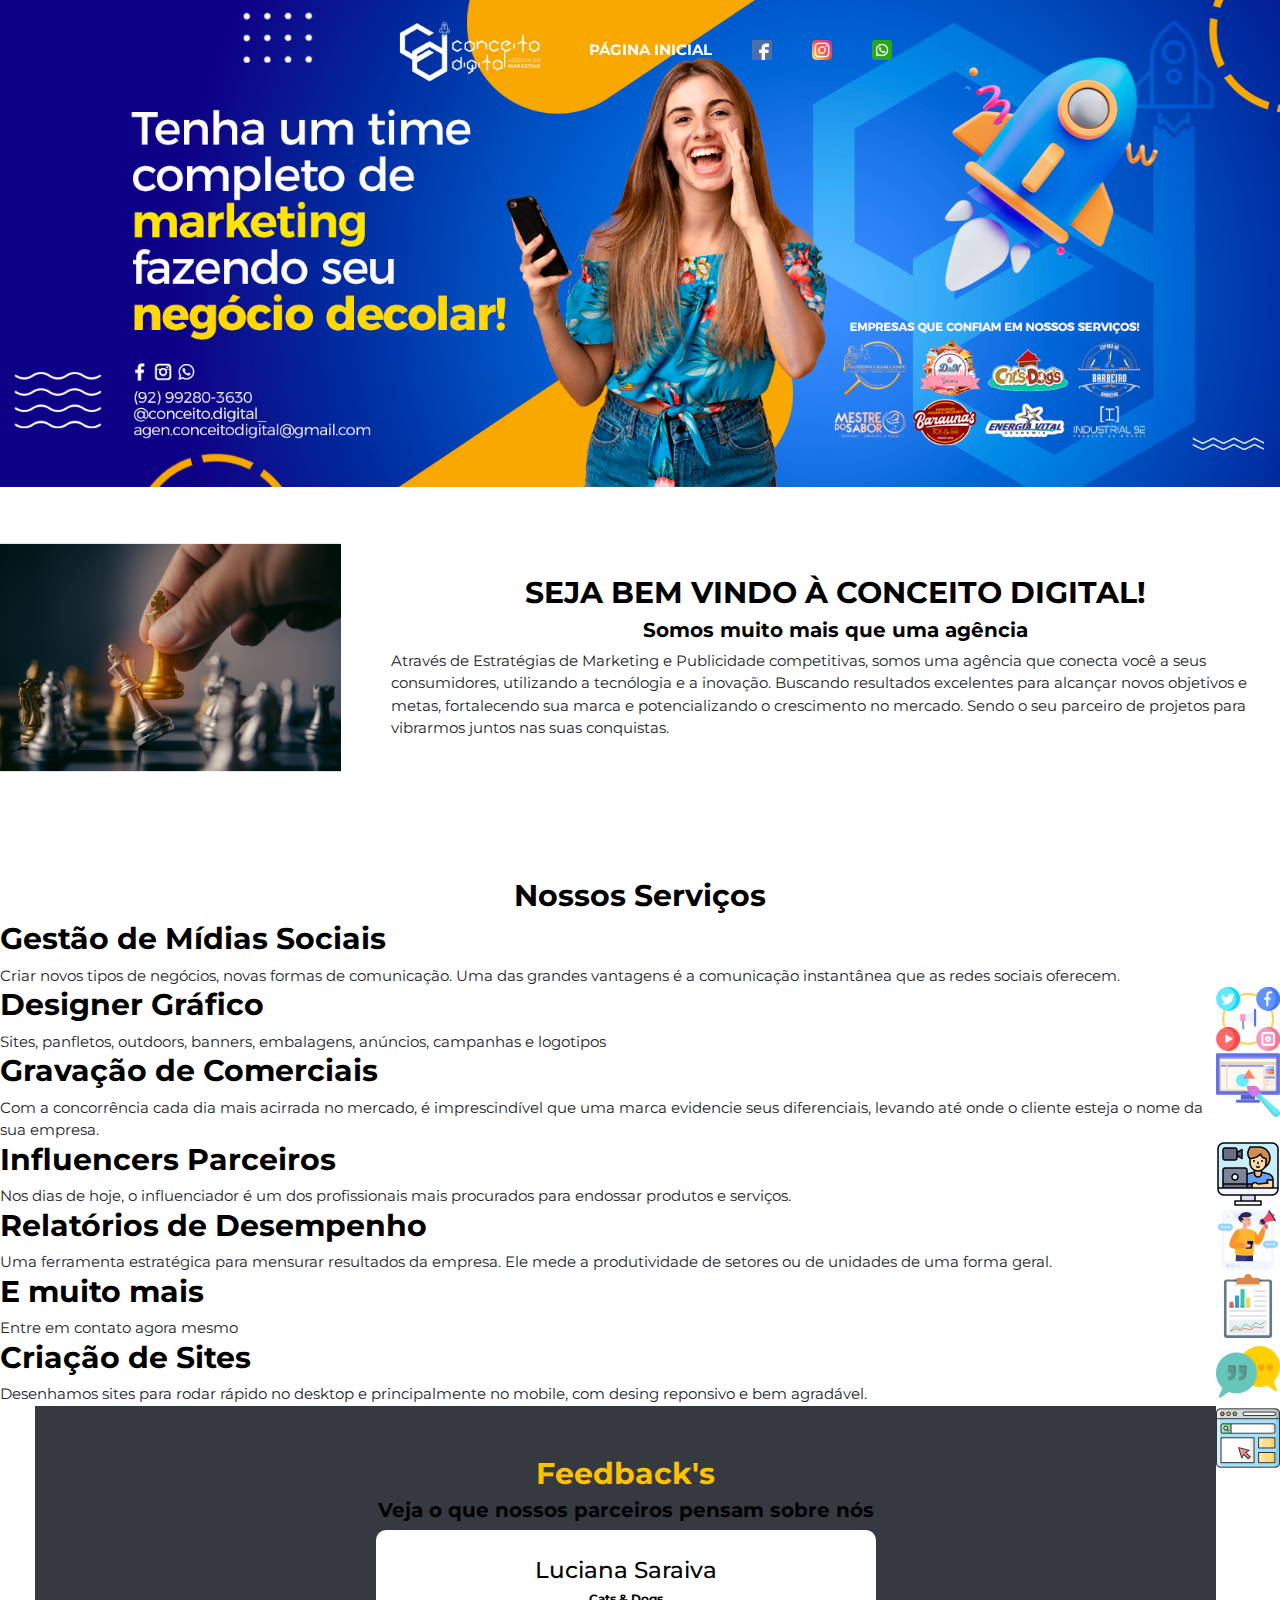
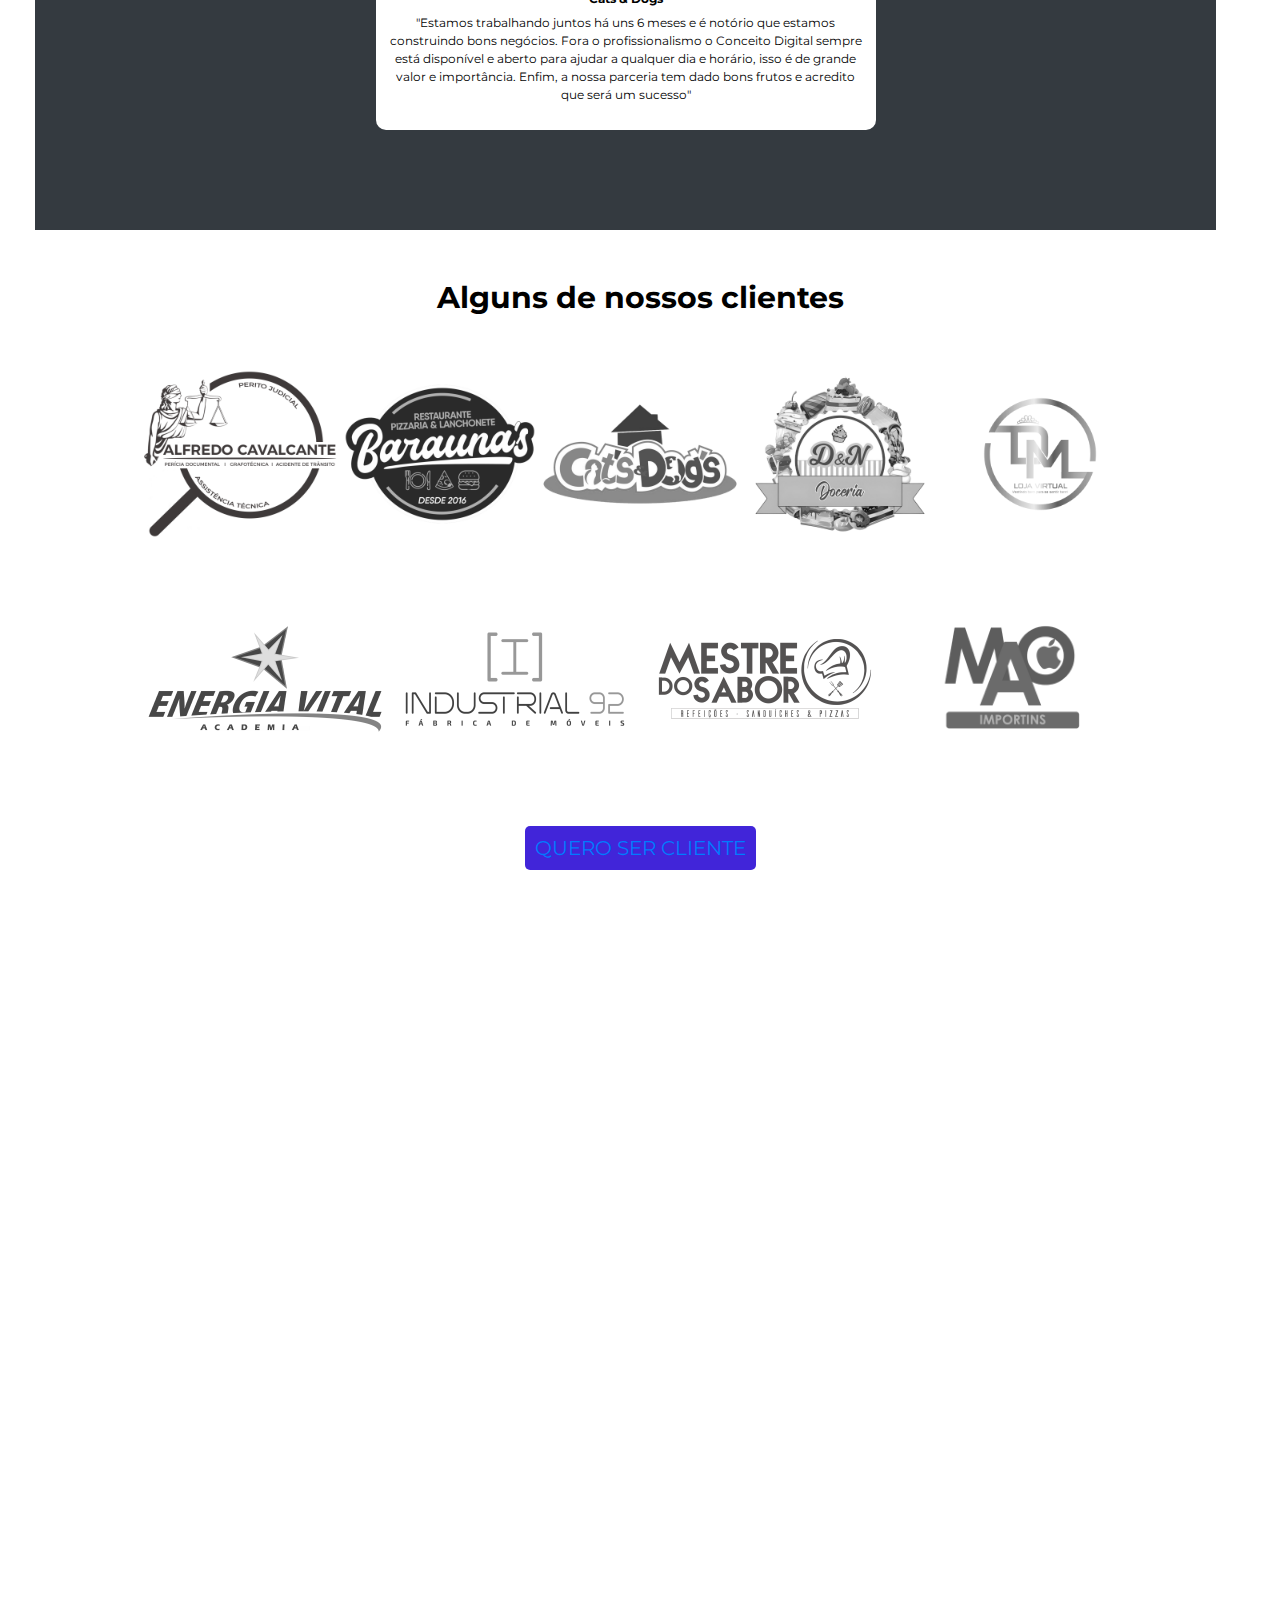
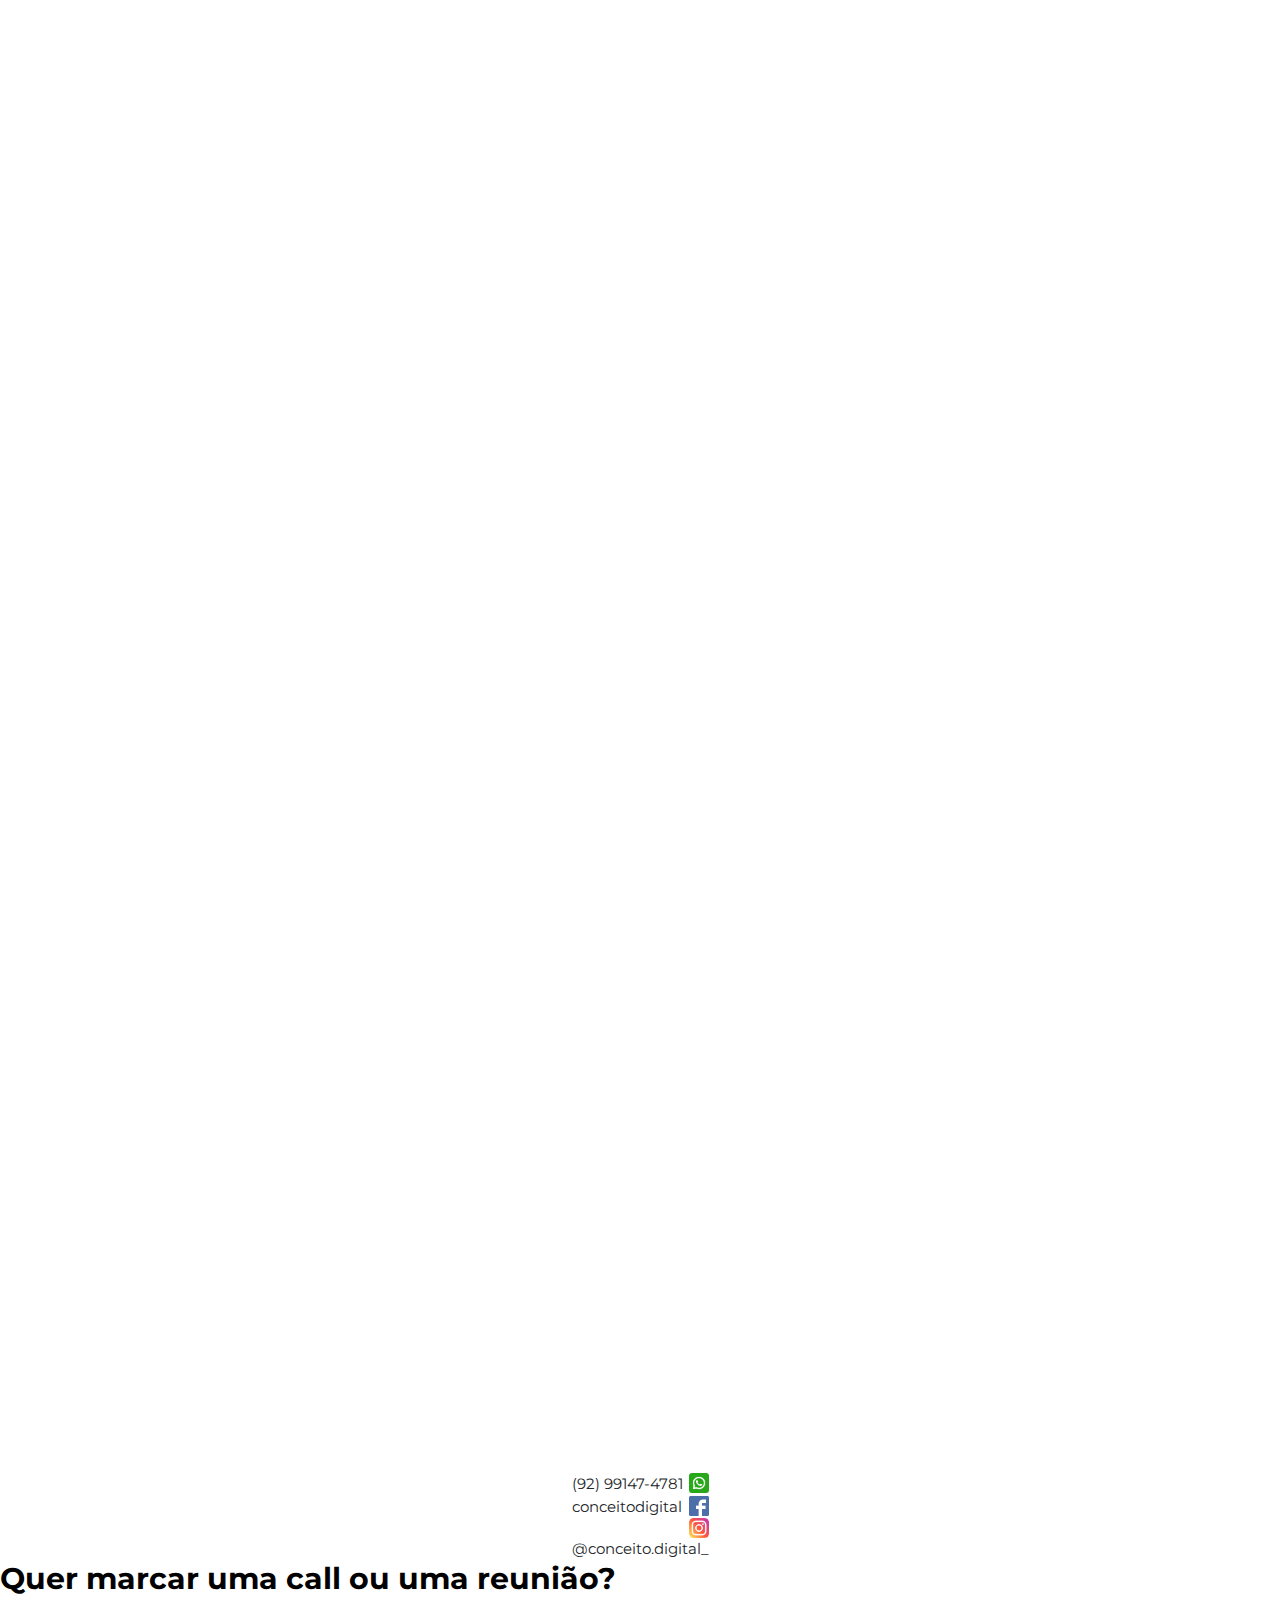
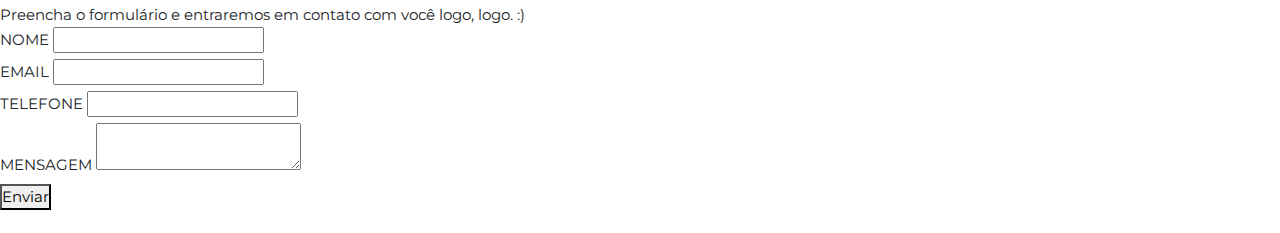
<file: index.html>
<!DOCTYPE html>
<html lang="pt-br">

<head>
  <meta charset="UTF-8">
  <meta http-equiv="X-UA-Compatible" content="IE=edge">
  <meta name="viewport" content="width=device-width, initial-scale=1.0">
  <link rel="stylesheet" type="text/css" href="./css/style.css" media="all">
  <link rel="stylesheet" href="https://cdn.jsdelivr.net/npm/bootstrap@4.0.0/dist/css/bootstrap.min.css"
    integrity="sha384-Gn5384xqQ1aoWXA+058RXPxPg6fy4IWvTNh0E263XmFcJlSAwiGgFAW/dAiS6JXm" crossorigin="anonymous">
  <link rel="icon" type="image/x-icon" href="./img/SIMBOLO.png">



  <title>Conceito Digital</title>
</head>

<body>

  <header class="meu_header">
    <div class="minha_logo">
      <img src="./img/BRANCA-SEM-FUNDO-2.png" alt="imagem da logo">

      <!--<div class="logo_title">
        <h1>CONCEITO DIGITAL</h1>
        <p>Agência de Marketing</p>
      </div>-->

    </div>

    <div class="menu">
      <a href="#">PÁGINA INICIAL</a>
      <a href="https://www.facebook.com/agenciaconceitodigital"><img alt="Ícone do instagram Preto" fetchpriority="high"
          src="./img/o-facebook.png" style="width: 20px; height: 20px; object-fit: cover;">
      </a>
      <a target="_blank" href="https://www.instagram.com/conceito.digital_/"><img alt="Ícone do Facebook Preto"
          fetchpriority="high" src="./img/o-instagram.png" style="width: 20px; height: 20px; object-fit: cover;"></a>
      </a>
      <a target="_blank" href="https://api.whatsapp.com/message/7EJZQCHRY5XYL1?autoload=1&app_absent=0"><img
          alt="Ícone do whatsapp Preto" fetchpriority="high" src="./img/whatsapp.png"
          style="width: 20px; height: 20px; object-fit: cover;"></a>
    </div>

  </header>


  <main>
    <div class="banner">

      <img src="./img/capa-de-perfil-facebook.png" alt="banner">

      <!-- 

      <div class="conteudo">
        <h1>A sua agência de <br> Marketing e Publicidade</h1>
        <p>Um novo conceito de transformar o mundo!</p>
        <a href="https://api.whatsapp.com/message/7EJZQCHRY5XYL1?autoload=1&app_absent=0" target="_blank">
          Entrar em contato
        </a>
      </div>

      -->

    </div>


    <div class="apresentacao">
      <div class="imagem">
        <!--<img src="https://via.placeholder.com/550x470.png" alt="logo">-->
        <img src="./img/Q (14).png" alt="logo">
      </div>

      <div class="texto">
        <h2>SEJA BEM VINDO À CONCEITO DIGITAL!</h2>
        <h3>Somos muito mais que uma agência</h3>
        <p>Através de <span>Estratégias de Marketing e Publicidade</span> competitivas, somos uma agência que conecta
          você a seus
          consumidores, utilizando a tecnólogia e a inovação. Buscando resultados excelentes para alcançar novos
          objetivos e metas, fortalecendo sua marca e potencializando o crescimento no mercado. Sendo o seu parceiro de
          projetos para vibrarmos juntos nas suas conquistas.</p>
      </div>

    </div>

    <div class="servicos">
      <h2>Nossos Serviços</h2>
    </div>
    <div class="row1-container">
      <div class="box box-down cyan">
        <h2>Gestão de Mídias Sociais</h2>
        <p>Criar novos tipos de negócios, novas formas de comunicação. Uma das grandes vantagens é a
          comunicação instantânea que as redes sociais oferecem.</p>
        <img src="./img/midia-social.png" alt="">
      </div>

      <div class="box red">
        <h2>Designer Gráfico</h2>
        <p>Sites, panfletos, outdoors, banners, embalagens, anúncios, campanhas e logotipos</p>
        <img src="./img/web-design.png" alt="">
      </div>

      <div class="box box-down blue">
        <h2>Gravação de Comerciais</h2>
        <p>Com a concorrência cada dia mais acirrada no mercado, é imprescindível que uma marca evidencie seus
          diferenciais, levando até onde o cliente esteja o nome da sua empresa.</p>
        <img src="./img/gravacao-de-video.png" alt="">
      </div>
    </div>
    <div class="row2-container">
      <div class="box orange">
        <h2>Influencers Parceiros</h2>
        <p>Nos dias de hoje, o influenciador é um dos profissionais mais procurados para endossar produtos e serviços.
        </p>
        <img src="./img/parceiros-batendo-palmas.png" alt="">
      </div>

    </div>

    <div class="row1-container">
      <div class="box box-down2 cyan">
        <h2>Relatórios de Desempenho</h2>
        <p>Uma ferramenta estratégica para mensurar resultados da empresa. Ele mede a produtividade de setores ou de
          unidades de uma forma geral.</p>
        <img src="./img/relatorio-financeiro.png" alt="">
      </div>

      <div class="box red">
        <h2>E muito mais</h2>
        <p>Entre em contato agora mesmo</p>
        <img src="./img/citar.png" alt="">
      </div>

      <div class="box box-down2 blue">
        <h2>Criação de Sites</h2>
        <p>Desenhamos sites para rodar rápido no desktop e principalmente no mobile, com desing reponsivo e bem
          agradável.</p>
        <img src="./img/local-na-rede-internet.png" alt="">
      </div>
    </div>



    <div class="depoimentos">
      <h2>Feedback's</h2>
      <h3>Veja o que nossos parceiros pensam sobre nós</h3>
      <div id="carouselExampleSlidesOnly" class="carousel slide" data-ride="carousel">
        <div class="carousel-inner">
          <div class="carousel-item active">
            <h4>Luciana Saraiva</h4>
            <h5>Cats & Dogs</h5>
            <p>"Estamos trabalhando juntos há uns 6 meses e é notório que estamos construindo bons negócios. Fora o
              profissionalismo o Conceito Digital sempre está disponível e aberto para ajudar a qualquer dia e horário,
              isso é
              de grande valor e importância. Enfim, a nossa parceria tem dado bons frutos e acredito que será um
              sucesso"</p>
          </div>
          <div class="carousel-item">
            <h4>Vanessa Freire</h4>
            <h5>Barauna's</h5>
            <p>"Parceria com excelente comunicação, lealdade, sinergia e comprometimento. Um grande diferencial é o
              profissional entender e ter o "care" que a situação e o parceiro demanda."</p>
          </div>
          <div class="carousel-item">
            <h4>Camila Farias</h4>
            <h5>INDUSTRIAL92</h5>
            <p>"A Conceito Digital ajudou a nossa empresa a estabelecer processos de vendas end-to-end. Antes não
              tínhamos script
              de negociação e quebra de oposições dos clientes, também não tínhamos métricas e nossa visão sobre os
              lucros das campanhas estavam equivocadas."</p>
            <!--            <img class="d-block w-100" src="https://via.placeholder.com/1128x721" alt="Third slide">
 -->
          </div>
        </div>
      </div>

    </div>


    <div class="nossos_clientes">
      <h2>Alguns de nossos clientes</h2>

      <div class="all_clientes">
        <div class="clientes">
          <img src="./img/ALFREDO.png" alt="logo cliente">
          <img src="./img/BARAUNA.png" alt="logo cliente">
          <img src="./img/CATSDOGS.png" alt="logo cliente">
          <img src="./img/DOCERIA.png" alt="logo cliente">
          <img src="./img/Q (12).png" alt="logo cliente">
        </div>
        <div class="clientes2">
          <img src="./img/ENERGIA-VITAL.png" alt="logo cliente">
          <img src="./img/FÁBRICA-DE-MOVEIS.png" alt="logo cliente">
          <img src="./img/MESTRE-DO-SABOR.png" alt="logo cliente">
          <img src="./img/Q (13).png" alt="logo cliente">
        </div>
      </div>

      <div class="botao_cliente">
        <a target="_blank" href="https://api.whatsapp.com/message/7EJZQCHRY5XYL1?autoload=1&app_absent=0"><img>
          QUERO SER CLIENTE
        </a>
      </div>


    </div>


    <div class="formulario">
      <div class="imagem">
        <img src="./img/LOGO-BRANCA-SEM-FUNDO.png" alt="">
        <div class="contatos">

          <div class="contato1">
            <a target="_blank" href="https://api.whatsapp.com/message/7EJZQCHRY5XYL1?autoload=1&app_absent=0"><img
                alt="Ícone do whatsapp Preto" fetchpriority="high" src="./img/whatsapp.png"
                style="width: 20px; height: 20px; object-fit: cover;"></a>
            <p>(92) 99147-4781</p>
          </div>

          <div class="contato1">
            <a href="#"><img alt="Ícone do instagram Preto" fetchpriority="high" src="./img/o-facebook.png"
                style="width: 20px; height: 20px; object-fit: cover;">
            </a>
            <p>conceitodigital</p>
          </div>

          <div class="contato1">
            <a target="_blank" href="https://www.instagram.com/conceito.digital_/"><img alt="Ícone do instagram Preto"
                fetchpriority="high" src="./img/o-instagram.png"
                style="width: 20px; height: 20px; object-fit: cover;"></a>
            <p>@conceito.digital_</p>
          </div>




        </div>
      </div>

      <div class="f">
        <h2>Quer marcar uma call ou uma reunião?</h2>
        <p>Preencha o formulário e entraremos em contato com você logo, logo. :)</p>
        <div class="meuFormulario">
          <form name="meuForm" method="post" id="formulario">
            <div class="elementos_form">
              <div>
                <label for="nome">NOME</label>
                <input type="text" class="input_text" name="nome" id="name" />
              </div>

              <div>
                <label for="email">EMAIL</label>
                <input type="text" class="input_text" name="email" id="email" />
              </div>

              <div>
                <label for="telefone">TELEFONE</label>
                <input type="text" class="input_text" name="telefone" id="telefone" />
              </div>

              <div>
                <label for="mensagem">MENSAGEM</label>
                <textarea class="message" name="mensagem" id="mensagem"></textarea>
              </div>

              <button>Enviar</button>

            </div>
          </form>
        </div>
      </div>




    </div>



  </main>



  <footer>
    <p>© 2022 Conceito Digital | agen.conceitodigital@gmail.com</p>
  </footer>

  <script src="https://code.jquery.com/jquery-3.2.1.slim.min.js"
    integrity="sha384-KJ3o2DKtIkvYIK3UENzmM7KCkRr/rE9/Qpg6aAZGJwFDMVNA/GpGFF93hXpG5KkN"
    crossorigin="anonymous"></script>
  <script src="https://cdn.jsdelivr.net/npm/popper.js@1.12.9/dist/umd/popper.min.js"
    integrity="sha384-ApNbgh9B+Y1QKtv3Rn7W3mgPxhU9K/ScQsAP7hUibX39j7fakFPskvXusvfa0b4Q"
    crossorigin="anonymous"></script>
  <script src="https://cdn.jsdelivr.net/npm/bootstrap@4.0.0/dist/js/bootstrap.min.js"
    integrity="sha384-JZR6Spejh4U02d8jOt6vLEHfe/JQGiRRSQQxSfFWpi1MquVdAyjUar5+76PVCmYl"
    crossorigin="anonymous"></script>

</body>

</html>
</file>
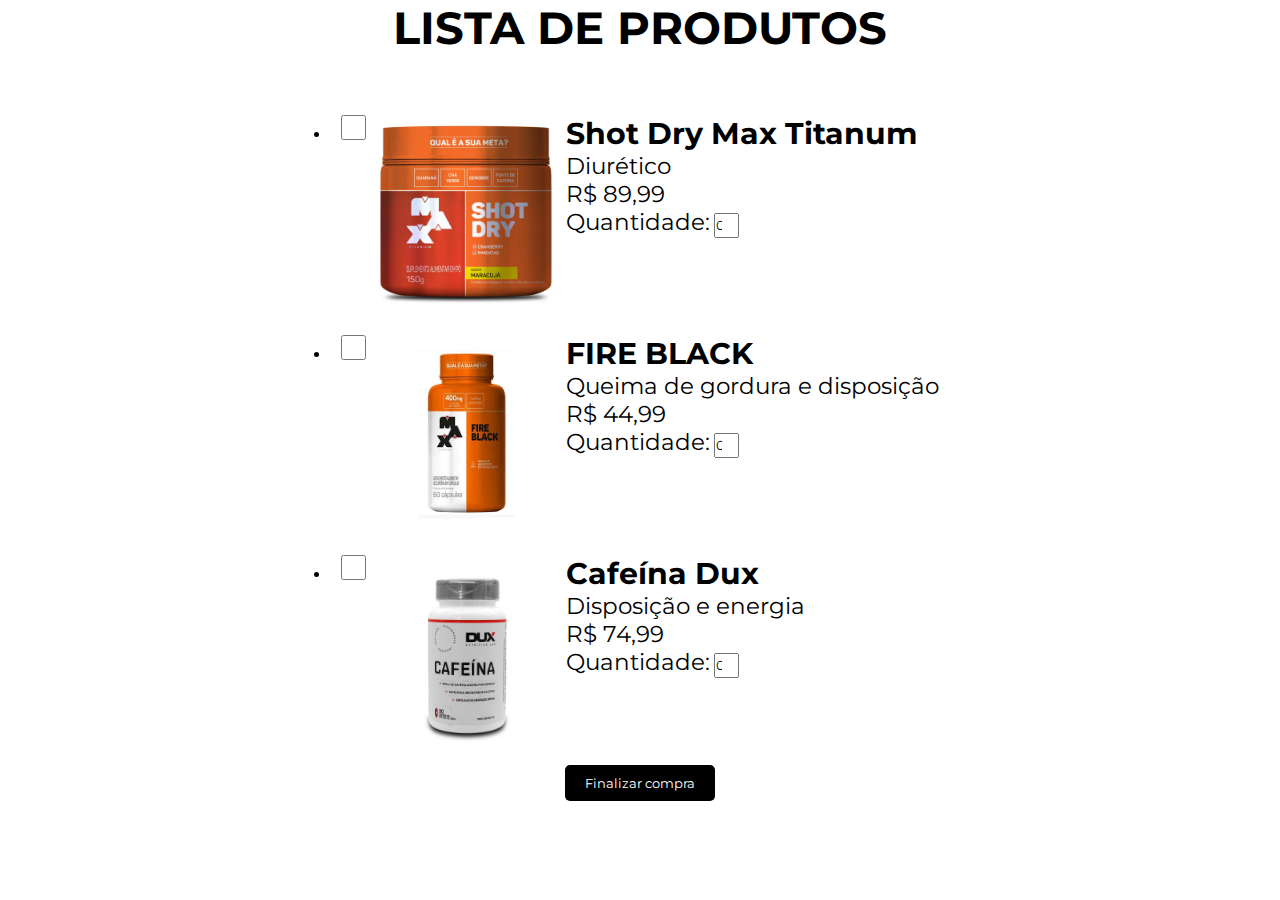
<file: teste_pg_venda/index.html>
<!DOCTYPE html>
<html lang="pt-br">

<head>
  <meta charset="UTF-8">
  <meta http-equiv="X-UA-Compatible" content="IE=edge">
  <meta name="viewport" content="width=device-width, initial-scale=1.0">
  <title>SELECIONE UM PRODUTO</title>
  <link rel="stylesheet" href="./css/style.css">
</head>

<body>
  <h1>LISTA DE PRODUTOS</h1>

  <form>
    <ul>
      <li>
        <label class="campo" for="produto-1">

          <input type="checkbox" id="produto-1" name="produto-1" value="produto-1">

          <img src="./img/ShotDryMaracuja.webp" height="200px" width="200px" alt="shot dry maracujá">
          <div class="descricao">
            <h2>Shot Dry Max Titanum</h2>
            <p>Diurético</p>
            <p>R$ 89,99</p>

            <label class="qtd" for="quantidade-produto-1">Quantidade:</label>
            <input type="number" id="quantidade-produto-1" name="quantidade-produto-1" value="0" min="0" max="10">

          </div>
        </label>
      </li>
      <li>
        <label class="campo" for="produto-2">

          <input type="checkbox" id="produto-2" name="produto-2" value="produto-2">

          <img src="./img/fireblack.webp" height="200px" width="200px" alt="FIRE BLACK">
          <div class="descricao">
            <h2>FIRE BLACK</h2>
            <p>Queima de gordura e disposição</p>
            <p>R$ 44,99</p>
            <label class="qtd" for="quantidade-produto-2">Quantidade:</label>
            <input type="number" id="quantidade-produto-2" name="quantidade-produto-2" value="0" min="0" max="10">

          </div>
        </label>
      </li>
      <li>
        <label class="campo" for="produto-3">
          <input type="checkbox" id="produto-3" name="produto-3" value="produto-3">

          <img src="./img/cafeina.jpg" height="200px" width="200px" alt="Produto 3">
          <div class="descricao">
            <h2>Cafeína Dux</h2>
            <p>Disposição e energia</p>
            <p>R$ 74,99</p>

            <label class="qtd" for="quantidade-produto-3">Quantidade:</label>
            <input clas="campoqtd" type="number" id="quantidade-produto-3" name="quantidade-produto-3" value="0" min="0"
              max="10">

          </div>
        </label>

      </li>
    </ul>

    <button type="submit">Finalizar compra</button>
  </form>

</body>


<script>
  const form = document.querySelector('form');
  const button = document.querySelector('button[type="submit"]');

  button.addEventListener('click', (event) => {
    event.preventDefault(); // evitar que o formulário seja submetido

    const produtosSelecionados = [];
    let Listaprodutos = "";
    const numero = "5592992803630";
    let message = "";


    // percorrer todos os checkboxes do formulário
    form.querySelectorAll('input[type="checkbox"]').forEach((checkbox) => {
      if (checkbox.checked) {
        // se o checkbox estiver marcado, obter os dados do produto selecionado
        const quantidade = checkbox.parentNode.querySelector('input[type="number"]').value;
        if (quantidade > 0) {
          const precoString = checkbox.parentNode.querySelector('p:nth-of-type(2)').textContent.replace(',', '.').replace(/[^\d.-]/g, '');
          const preco = parseFloat(precoString);
          const produto = {
            nome: checkbox.parentNode.querySelector('h2').textContent,
            descricao: checkbox.parentNode.querySelector('p:nth-of-type(1)').textContent,
            preco: parseFloat(preco),
            quantidade: quantidade,
            precoTotal: calcularPrecoTotal(preco, quantidade),
          };
          produtosSelecionados.push(produto);

          const nome2 = produto.nome;
          const precoUnitario2 = produto.preco;
          const quantidade2 = produto.quantidade;
          const precoTotal2 = produto.precoTotal.toFixed(2);
          const linha = `${nome2} R$ ${precoUnitario2} x ${quantidade2} = R$${precoTotal2}`;

          Listaprodutos += "\n" + linha;


        } else {
          alert('A quantidade selecionada para o produto "' + checkbox.parentNode.querySelector('h2').textContent + '" deve ser maior que 0.');
        }
      }


      const precoTotalProdutos = calcularPrecoTotalProdutos(produtosSelecionados);      // calcular o preço total dos produtos selecionados
      // Substitua pelo número do destinatário
      const nome = "Teste";
      message = `Olá, meu nome é ${nome}. E meu pedio é este: ${Listaprodutos}\n\n Valor Total: ${precoTotalProdutos.toFixed(2)}`; // Mensagem pré-preenchida




    });

    const link = `https://wa.me/${numero}?text=${encodeURIComponent(message)}`;
    window.open(link, "_blank");


  });

  function calcularPrecoTotal(preco, quantidade) {
    return parseFloat(preco) * quantidade;
  }

  function calcularPrecoTotalProdutos(produtos) {
    let precoTotal = 0;
    for (let i = 0; i < produtos.length; i++) {
      precoTotal += produtos[i].precoTotal;
    }
    return precoTotal;
  }

</script>

</html>
</file>
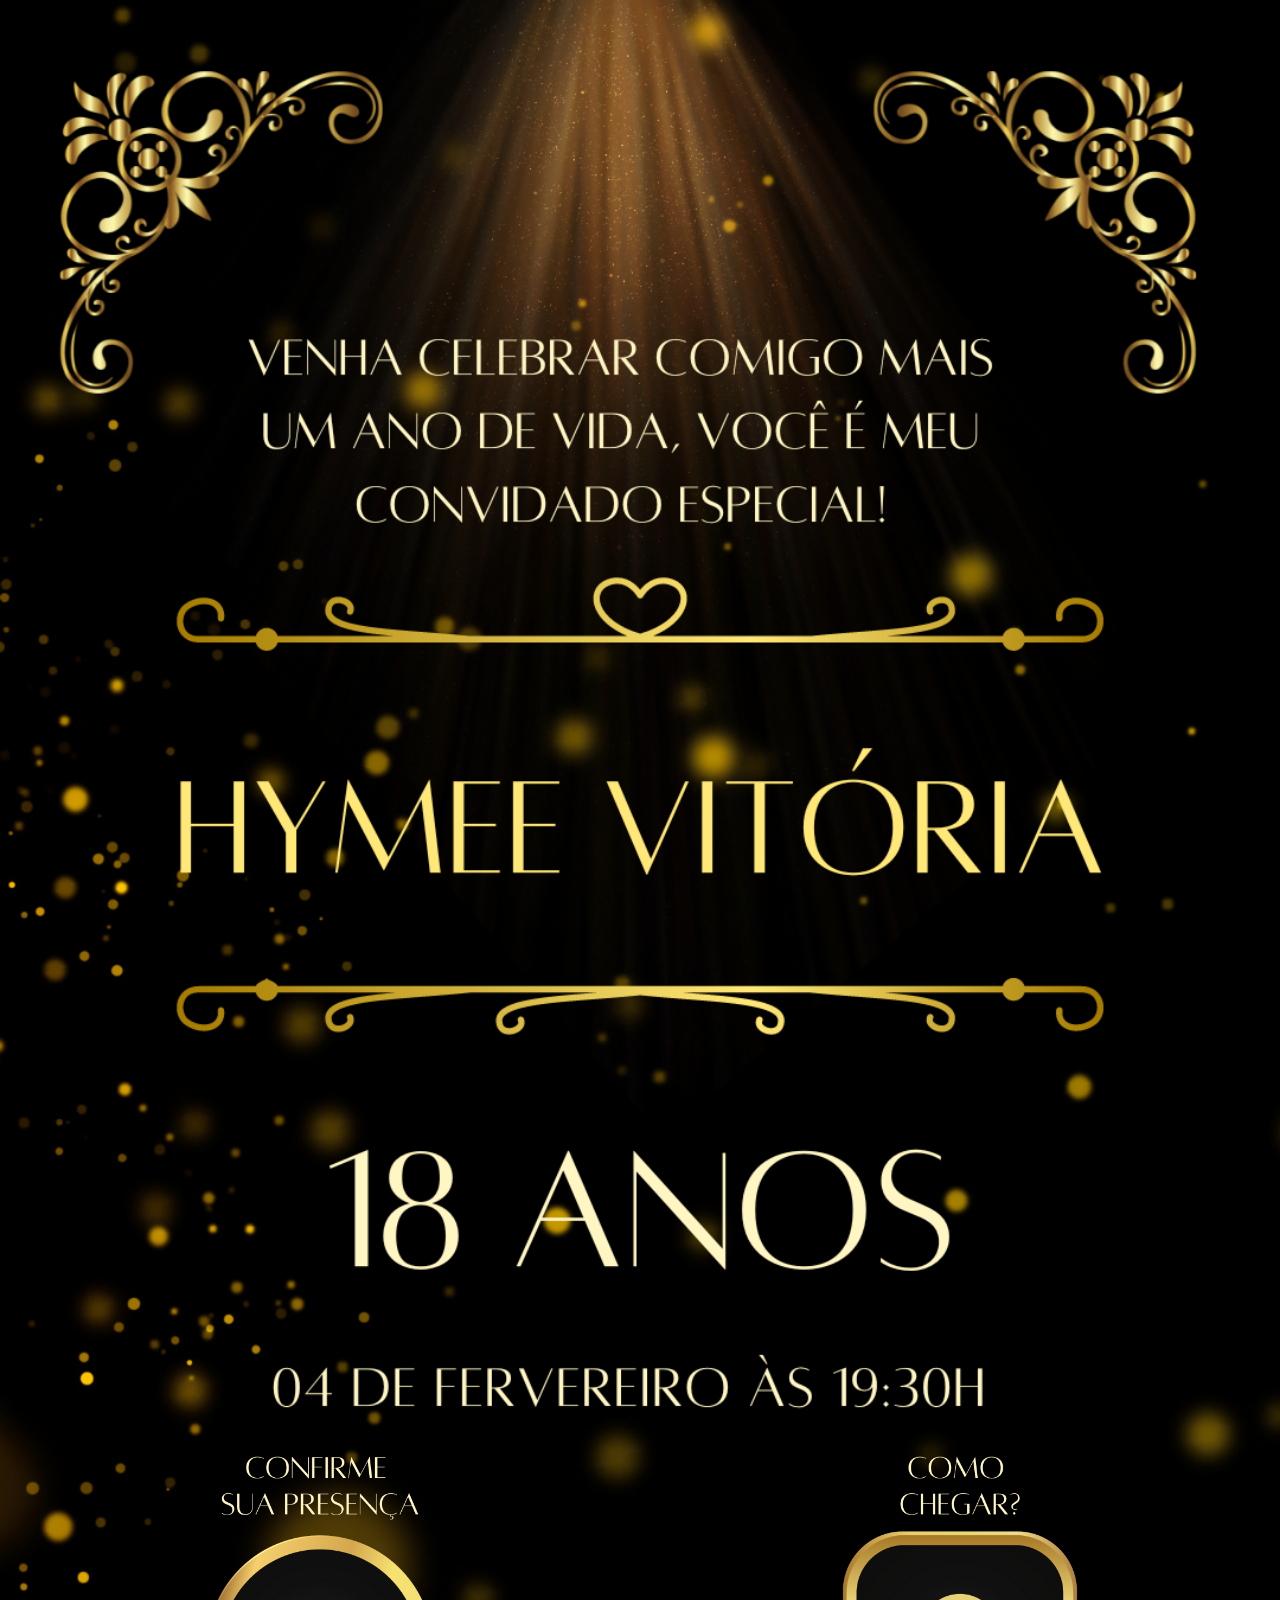
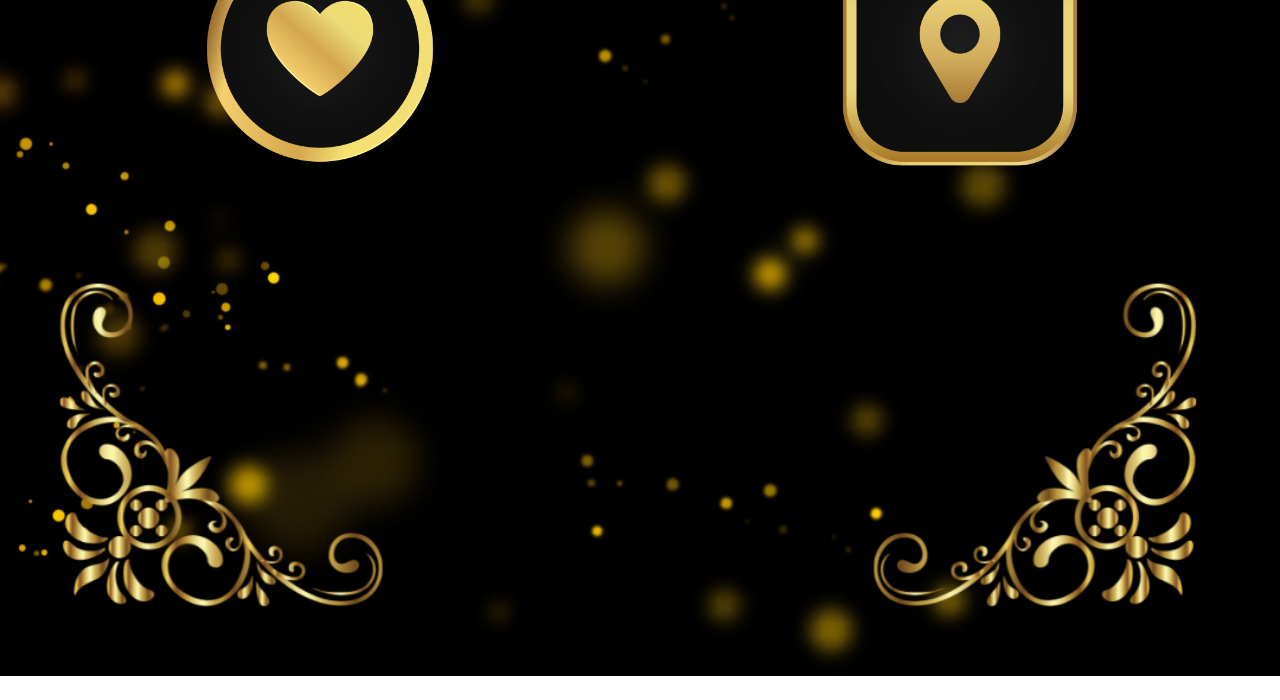
<file: convite.html>
<!DOCTYPE html>
<html lang="en">

<head>
  <meta charset="UTF-8">
  <meta http-equiv="X-UA-Compatible" content="IE=edge">
  <meta name="viewport" content="width=device-width, initial-scale=1.0">
  <link rel="stylesheet" href="./css/convite.css" type="text/css">
  <link rel="stylesheet" href="https://cdn.jsdelivr.net/npm/bootstrap@4.0.0/dist/css/bootstrap.min.css"
    integrity="sha384-Gn5384xqQ1aoWXA+058RXPxPg6fy4IWvTNh0E263XmFcJlSAwiGgFAW/dAiS6JXm" crossorigin="anonymous">

  <title>Convite de Aniversário</title>
</head>

<body>

  <div class="convite">
    <img src="./img/Convite de Aniversário Unicórnio Colorido.png" alt="convite">


    <div class="botoes">
      <a
        href="https://wa.me/5592985036062?text=Ol%C3%A1%2C+venho+confirmar+minha+presen%C3%A7a+para+o+seu+anivers%C3%A1rio%21"><img
          src="./img/botao.png" alt="confirmar presença">
      </a>


      <a
        href="https://www.google.com/maps/place/3%C2%B006'49.8%22S+58%C2%B025'28.1%22W/@-3.1138439,-58.4266486,17z/data=!3m1!4b1!4m5!3m4!1s0x0:0x4fb9c1452145fafe!8m2!3d-3.1138439!4d-58.4244599?hl=pt-BR"><img
          src="./img/botao1.png" alt="como chegar"></a>
    </div>
  </div>


</body>

</html>
</file>
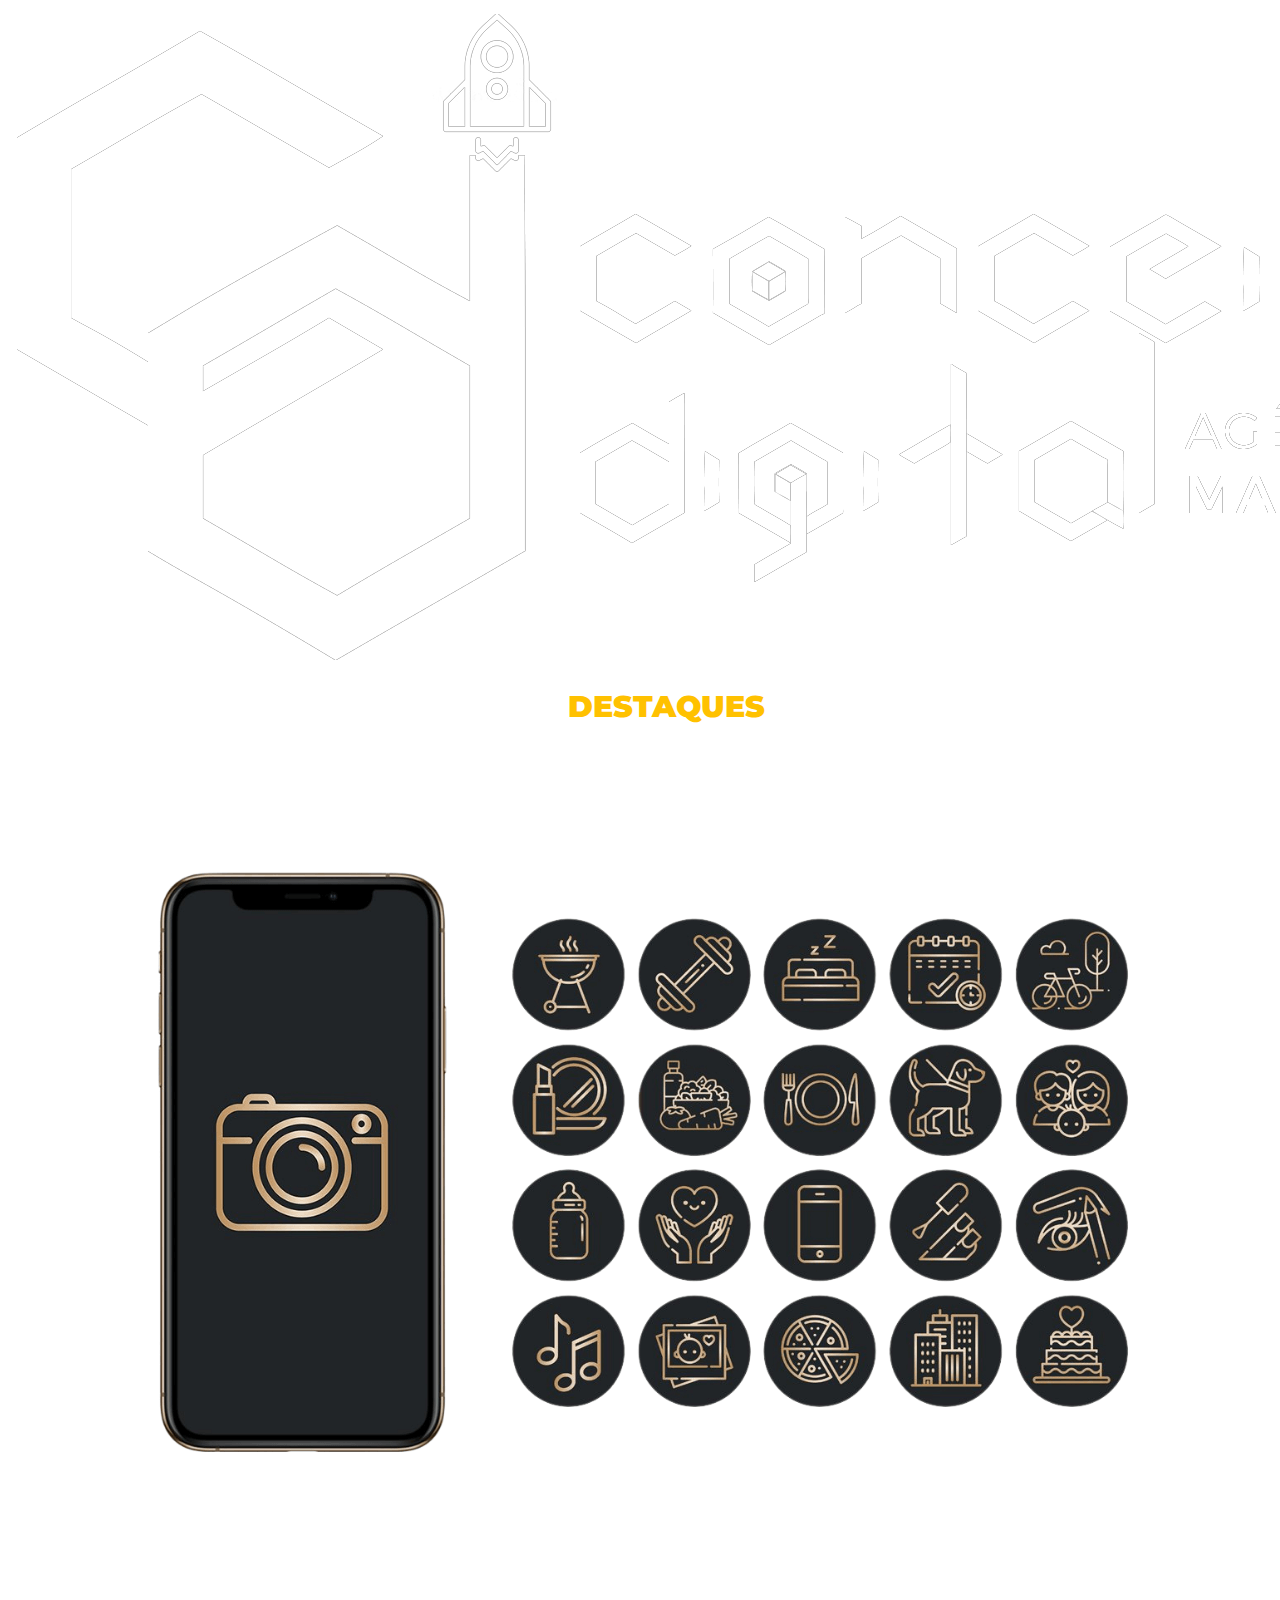
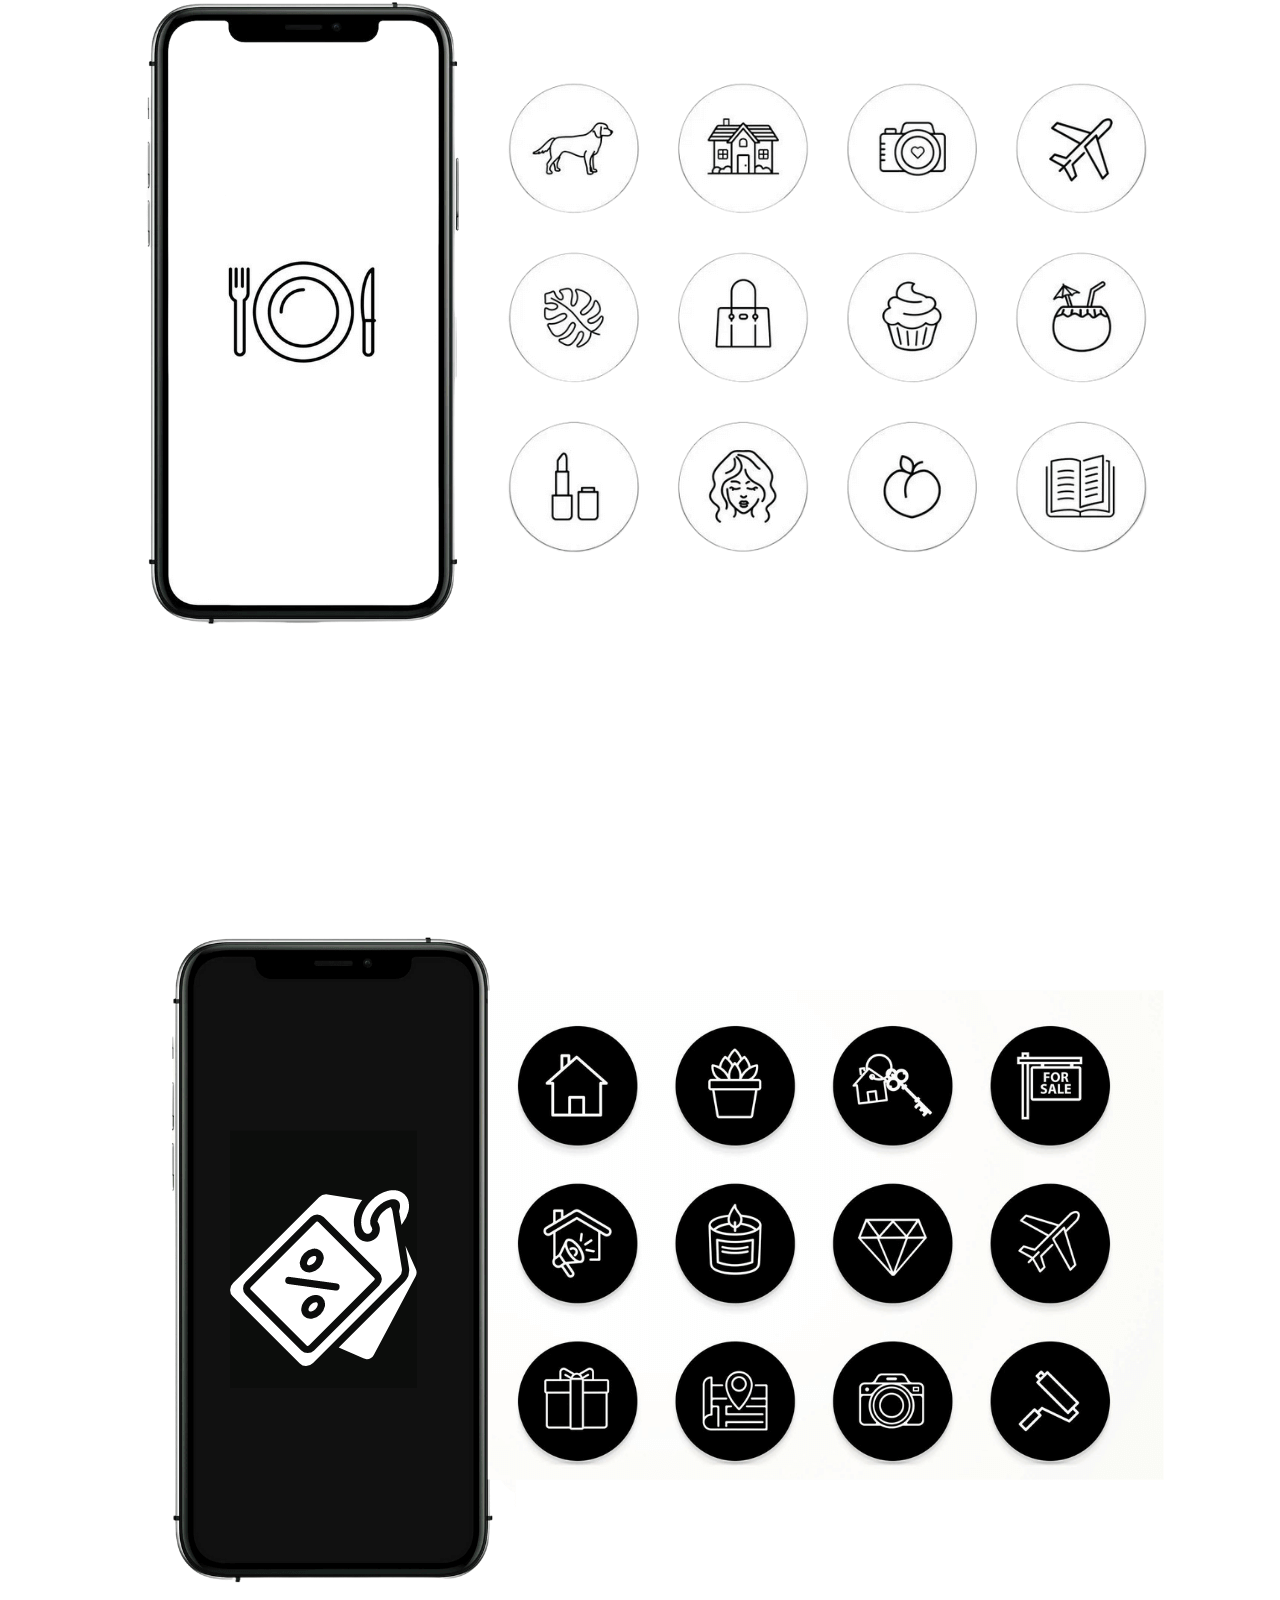
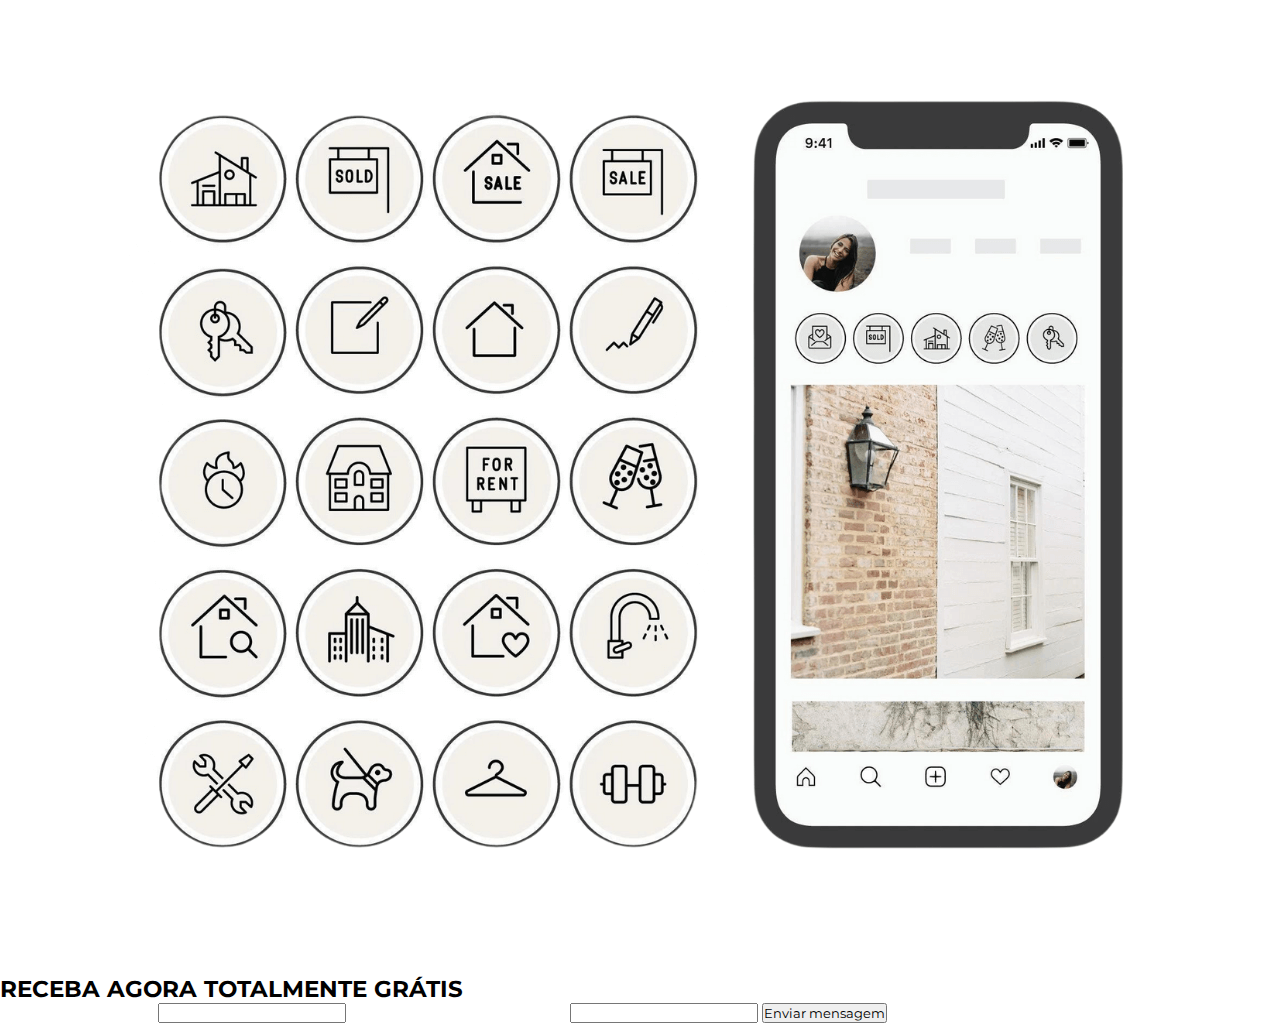
<file: pg_captura/captura.html>
<!DOCTYPE html>
<html lang="en">

<head>
  <meta charset="UTF-8">
  <meta http-equiv="X-UA-Compatible" content="IE=edge">
  <meta name="viewport" content="width=device-width, initial-scale=1.0">
  <title>PEÇA AGORA SEUS DESTAQUES</title>
  <link rel="stylesheet" href="./css/style.css" type="text/css">

</head>

<body>
  <header>
    <img class="logo" src="../img/logo.png" alt="">

  </header>

  <main>
    <h1>Peça agora mesmo seu pacote com <strong>DESTAQUES</strong> para Instagram</h1>

    <p>SÃO VÁRIOS MODELOS DIFERENTES PARA VOCÊ ESCOLHER</p>

    <img class="modelos" src="../img/destaques/tinified/modelos.png" alt="">
    <p>MELHORE O VISUAL DO SEU INSTAGRAM E DEIXE MAIS ATRATIVO</p>
    <img class="modelos" src="../img/destaques/tinified/modelos2.png" alt="2">

    <h2>RECEBA AGORA TOTALMENTE GRÁTIS</h2>

    <form>
      <label for="nome">Informe o seu nome:</label>
      <input type="text" id="nome" name="nome">

      <label for="instagram">Informe seu @ do instagram:</label>
      <input type="text" id="instagram" name="instagram">

      <button type="button" onclick="enviarMensagem()">Enviar mensagem</button>
    </form>

    <script>
      function enviarMensagem() {
        const nome = document.getElementById("nome").value;
        const instagram = document.getElementById("instagram").value;


        const numero = "5592992803630"; // Substitua pelo número do destinatário
        const mensagem = `Olá, meu nome é ${nome} e meu Instagram é ${instagram}. Gostaria de receber o pacote com destaques para o meu Insta`; // Mensagem pré-preenchida

        const link = `https://wa.me/${numero}?text=${encodeURIComponent(mensagem)}`;
        window.open(link, "_blank");
      }
    </script>



  </main>

</body>

</html>
</file>
<file: css/style.css>
@import url("https://fonts.googleapis.com/css2?family=Montserrat:wght@200;400;800&display=swap");
* {
  box-sizing: border-box;
  padding: 0;
  margin: 0;
  font-family: "Montserrat", sans-serif;
  --primary-color: #abd5fb;
  --color-blue: #4125d9;
  --color-yellow: #ffc100;
  --text-color: #2674aa;
}

html {
  font-size: 15px !important;
}

body {
  background-color: #fff !important;
}

h2 {
  color: #000 !important;
  font-weight: bold !important;
}

h3 {
  color: #000 !important;
  font-weight: bold !important;
  font-size: 1.3rem !important;
}

.carousel-item {
  background-color: #fff;
  padding: 10px;
  border-radius: 5px;
  color: #000;
}

.carousel-item h5 {
  font-size: 0.8rem;
  font-weight: bold;
}

.meu_header {
  width: 100%;
  height: 100px;
  padding: 50px;

  display: flex;
  flex-direction: row;
  align-items: center;
  flex-wrap: wrap;
  align-content: center;
  justify-content: center;
  position: fixed;
}

.minha_logo {
  display: flex;
  flex-direction: row;
  justify-content: center;
  align-items: center;
}

.minha_logo img {
  height: 200px;
}

.meu_header h1 {
  font-size: 1em !important;
}

.meu_header p {
  font-size: 1em !important;
  font-weight: 200 !important;
}

.logo_title {
  margin-left: 10px;
}

.menu {
  display: flex;
  justify-content: center;
  align-items: center;
}

.menu a:visited {
  color: #fff;
}

.menu a:hover {
  text-decoration: none;
  color: #000;
}

.menu a {
  margin-right: 20px;
  margin-left: 20px;
  text-decoration: none;
  color: #fff;
  font-weight: bold;
  font-size: 1rem;
}

.contato {
  padding: 5px !important;
  border-radius: 5px !important;
  background-color: #ff5300 !important;
}

.main {
  position: relative;
  top: 0px;
}

.banner {
  font-size: 1.5em;
  /*background-image: url("https://img.freepik.com/vetores-gratis/fundo-de-lancamento-de-foguete-com-fumaca-ou-nuvens_1017-33467.jpg?w=2000");
  */

  display: flex;
  flex-direction: column;
  align-items: center;
  justify-content: center;
}

.banner img {
  max-width: 100%;
  height: auto;
}

.banner h1 {
  color: var(--color-blue) !important;
  padding: 0 !important;
  margin: 0 !important;
  margin-top: 300px !important;
  font-weight: bold !important;
}

.banner p {
  color: #fff !important;
  padding: 0 !important;
  margin: 0 !important;
}

.banner a:visited {
  color: #fff;
  background-color: #fff;
}

.banner a:hover {
  text-decoration: none;
  background-color: var(--color-blue);
  color: #000;
}

.banner a {
  text-decoration: none;
  font-size: 0.6em;
  padding: 5px;
  color: #fff;
  border-radius: 5px;

  position: absolute;
  z-index: 0;
  left: 20%;
  margin-top: 20%;
}

.apresentacao {
  display: flex;
  justify-content: center;
  align-items: center;
}

.apresentacao img {
  max-width: 100%;
  height: auto;
}

.texto {
  display: flex;
  justify-content: center;
  align-items: center;
  flex-direction: column;

  padding-left: 50px;
}

.servicos {
  width: 100%;
  display: flex;
  justify-content: center;
  align-items: center;
  flex-direction: column;
  padding-top: 50px;
  background-color: #fff;
}
.wrapper {
  display: grid;
  grid-template-columns: repeat(3, 1fr);
  grid-auto-rows: 200px;
  background-color: #fff;
  margin: 40px;
  padding: 40px;
}

.wrapper div {
  margin: 20px;
  padding: 20px;
  background-color: rgb(208, 206, 206);
  border-radius: 15px;
}

.wrapper p {
  margin-top: 10px;
  font-weight: 500;
  word-wrap: break-word;
}

.meio {
  display: flex;
  flex-direction: column;
  justify-content: center;
  align-items: center;
}
.meio h2 {
  margin-top: 30px;
}

.meio img {
  max-width: 100%;
  height: auto;
}

.depoimentos {
  margin-left: 35px;
  margin-right: 35px;
  padding: 100px;
  padding-top: 50px;
  display: flex;
  align-items: center;
  justify-content: center;
  flex-direction: column;
  background-color: #343a40;
}

.depoimentos h2 {
  color: var(--color-yellow) !important;
}

.carousel {
  width: 500px;
  height: 200px;
  box-shadow: 0px 30px 40px -20px var(--grayishBlue);
  background-color: #fff;
  border-radius: 10px;

  display: flex;
  flex-direction: column;
  justify-content: center;
  align-items: center;
  text-align: center;

  color: #000;
  font-weight: bold !important;
}

.carousel p {
  font-size: 0.8rem;
  font-weight: normal;
}

p {
  margin-bottom: 0rem !important;
}

.meio img {
  max-width: 100%;
  height: auto;
}

.nossos_clientes {
  width: 100%;
  display: flex;
  justify-content: center;
  align-items: center;
  flex-direction: column;
  padding: 100px;
  padding-top: 50px;
  padding-bottom: 50px;
  background-color: #fff;
}

.clientes {
  width: 100%;
  display: flex;
  justify-content: space-around;
  align-items: center;
}

.all_clientes {
  background-color: #fff;
  padding: 30px;
  border-radius: 5px;
}

.clientes img {
  width: 200px;
}

.clientes2 {
  width: 100%;
  display: flex;
  justify-content: space-around;
  align-items: center;
}

.clientes2 img {
  width: 250px;
}

.botao_cliente a {
  background-color: var(--color-blue);
  border-radius: 5px;
  font-size: 1.3rem !important;
  padding: 10px;
}

.botao_cliente a:visited {
  color: #fff;
  background-color: var(--color-blue);
}

.entrar_em_contato {
  display: flex;
  flex-direction: column;
  justify-content: center;
  align-items: center;
  color: #fff !important;
}

.entrar_em_contato h2 {
  color: #fff !important;
  margin-top: -20%;
}

.entrar_em_contato img {
  max-width: 100%;
  height: auto;
}

.entrar_em_contato a {
  color: #fff;
}

footer {
  width: 100%;
  color: #fff;
}

.info_footer {
  background-color: var(--color-blue);

  display: flex;
  flex-direction: column;
  justify-content: center;
  align-items: center;
  margin-left: 35px;
  margin-right: 35px;
}

.info_footer img {
  max-width: 50%;
}

@media (max-width: 400px) {
  h1 {
    font-size: 1.5rem;
  }

  .formulario {
    flex-direction: column;
  }

  .clientes {
    flex-direction: column;
  }

  .clientes2 {
    flex-direction: column;
  }

  .texto {
    padding-left: 0px !important;
  }
}

.header {
  text-align: center;
  line-height: 0.8;
  margin-bottom: 50px;
  margin-top: 100px;
}

.header p {
  margin: 0 auto;
  line-height: 2;
  color: var(--grayishBlue);
}

img {
  float: right;
}

@media (max-width: 450px) {
  .box {
    height: 200px;
  }
}

@media (max-width: 683px) {
  input {
    width: 200px;
  }

  textarea {
    width: 200px;
  }

  .all_clientes img {
    width: 100px;
  }
}

@media (max-width: 950px) and (min-width: 450px) {
  .box {
    text-align: center;
    height: 180px;
  }
}

@media (max-width: 450px) {
  .meu_header {
    align-items: center;
    justify-content: center;
    padding: 0%;
    height: auto;
  }

  h2 {
    font-size: 0.5rem !important;
  }

  .wrapper {
    font-size: 0.5rem !important;
    grid-template-columns: repeat(2, 1fr);
    grid-auto-rows: 100px;
    padding: 5px;
    margin: 5px;
  }

  .wrapper div {
    padding: 10px;
    margin: 10px;
  }

  .wrapper h3 {
    font-size: 0.6rem !important;
  }

  .meu_header img {
    max-width: 50px;
    height: auto;
  }
  .contato {
    font-size: 0.4rem !important;
  }

  .meu_header a {
    font-size: 0.4rem;
  }

  .apresentacao img {
    width: 90%;
  }

  .carousel {
    width: 250px;
    height: auto;
  }

  .banner {
    height: auto;
    width: auto;
  }

  .banner h1 {
    background-color: #fff;
    border-radius: 5px;
    padding: 10px !important;
  }

  .texto {
    padding-left: 0px;
  }

  .entrar_em_contato p {
    font-size: 0.5rem;
  }

  .info_footer {
    font-size: 0.5rem;
  }

  .depoimentos {
    margin: 0px !important;
  }

  .info_footer {
    margin: 0px !important;
  }
}

@media (max-width: 1019px) {
  .all_clientes img {
    width: 150px;
  }

  .box {
    width: auto;
  }
}

@media (min-width: 950px) {
  .header p {
    width: 30%;
  }
}

.imagem {
  display: flex;
  flex-direction: column;
  align-items: center;
}
</file>
<file: teste_pg_venda/css/style.css>
@import url("https://fonts.googleapis.com/css2?family=Montserrat:wght@200;400;800&display=swap");
* {
  box-sizing: border-box;
  padding: 0;
  margin: 0;
  font-family: "Montserrat", sans-serif;
  --primary-color: #abd5fb;
  --color-blue: #4125d9;
  --color-yellow: #ffc100;
  --text-color: #2674aa;
}

html {
  font-size: 15px;
}

body {
  display: flex;
  flex-direction: column;
  justify-content: center;
  align-items: center;
}

h1 {
  justify-content: center;
  font-size: 3rem;
}

h2 {
  font-size: 2rem;
}

p {
  font-size: 1.5rem;
}

input {
  height: 25px;
  width: 25px;
}

label.qtd {
  font-size: 1.5rem;
}

label.campo {
  display: flex;
  flex-direction: row;
  padding: 10px;
}

form {
  padding: 50px;
  display: flex;
  flex-direction: column;
  justify-content: center;
  align-items: center;
}

button {
  background-color: black;
  color: white;
  padding: 10px 20px;
  border: none;
  border-radius: 5px;
  cursor: pointer;
}
</file>
<file: css/convite.css>
* {
  box-sizing: border-box;
  padding: 0;
  margin: 0;
  font-family: "Montserrat", sans-serif;
}

.convite {
  margin: 0px;
  padding: 0px;
  display: flex;
  flex-direction: column;
}

.convite img {
  max-width: 100%;
  height: auto;
}

.botoes {
  display: flex;
  flex-direction: row;
  align-items: center;
  justify-content: center;
  text-align: center;
}

.botoes img {
  margin-top: -200%;
  width: 50%;
}
</file>
<file: pg_captura/css/style.css>
@import url("https://fonts.googleapis.com/css2?family=Montserrat:wght@200;400;800&display=swap");
* {
  box-sizing: border-box;
  padding: 0;
  margin: 0;
  font-family: "Montserrat", sans-serif;
  --primary-color: #abd5fb;
  --color-blue: #4125d9;
  --color-yellow: #ffc100;
  --text-color: #2674aa;
}

html {
  font-size: 15px;
}

p {
  color: #fff;
}

h1 {
  color: #fff !important;
}

strong {
  color: #ffc100;
}

label {
  color: #fff;
}

@media only screen and (max-device-width: 400px) {
  body {
    background-image: url("../../img/destaques/tinified/fundo.png");
  }

  header {
    height: 200px;
    display: flex;
    flex-direction: row;
    justify-content: center;
  }

  .logo {
    margin-top: 30px;
    width: 350px;
    height: 153px;
  }

  main {
    display: flex;
    flex-direction: column;
    justify-content: center;
    padding: 20px;
    text-align: justify;
  }

  .modelos {
    margin-top: 40px;
  }

  h1 {
    font-size: 1.5rem;
  }

  h2 {
    margin-top: 10px;
    text-align: center;
  }

  p {
    margin-top: 10px;
  }

  form {
    margin: 10px;
    display: flex;
    flex-direction: column;
  }

  label {
    padding: 5px;
  }

  input[type="text"] {
    padding: 15px;
    border-radius: 6px;
    border: none;
    margin-bottom: 10px;
  }

  button {
    background-color: black;
    color: white;
    padding: 20px 20px;
    border: none;
    border-radius: 6px;
    cursor: pointer;
  }

  button:hover {
    background-color: #222;
  }
}
</file>
